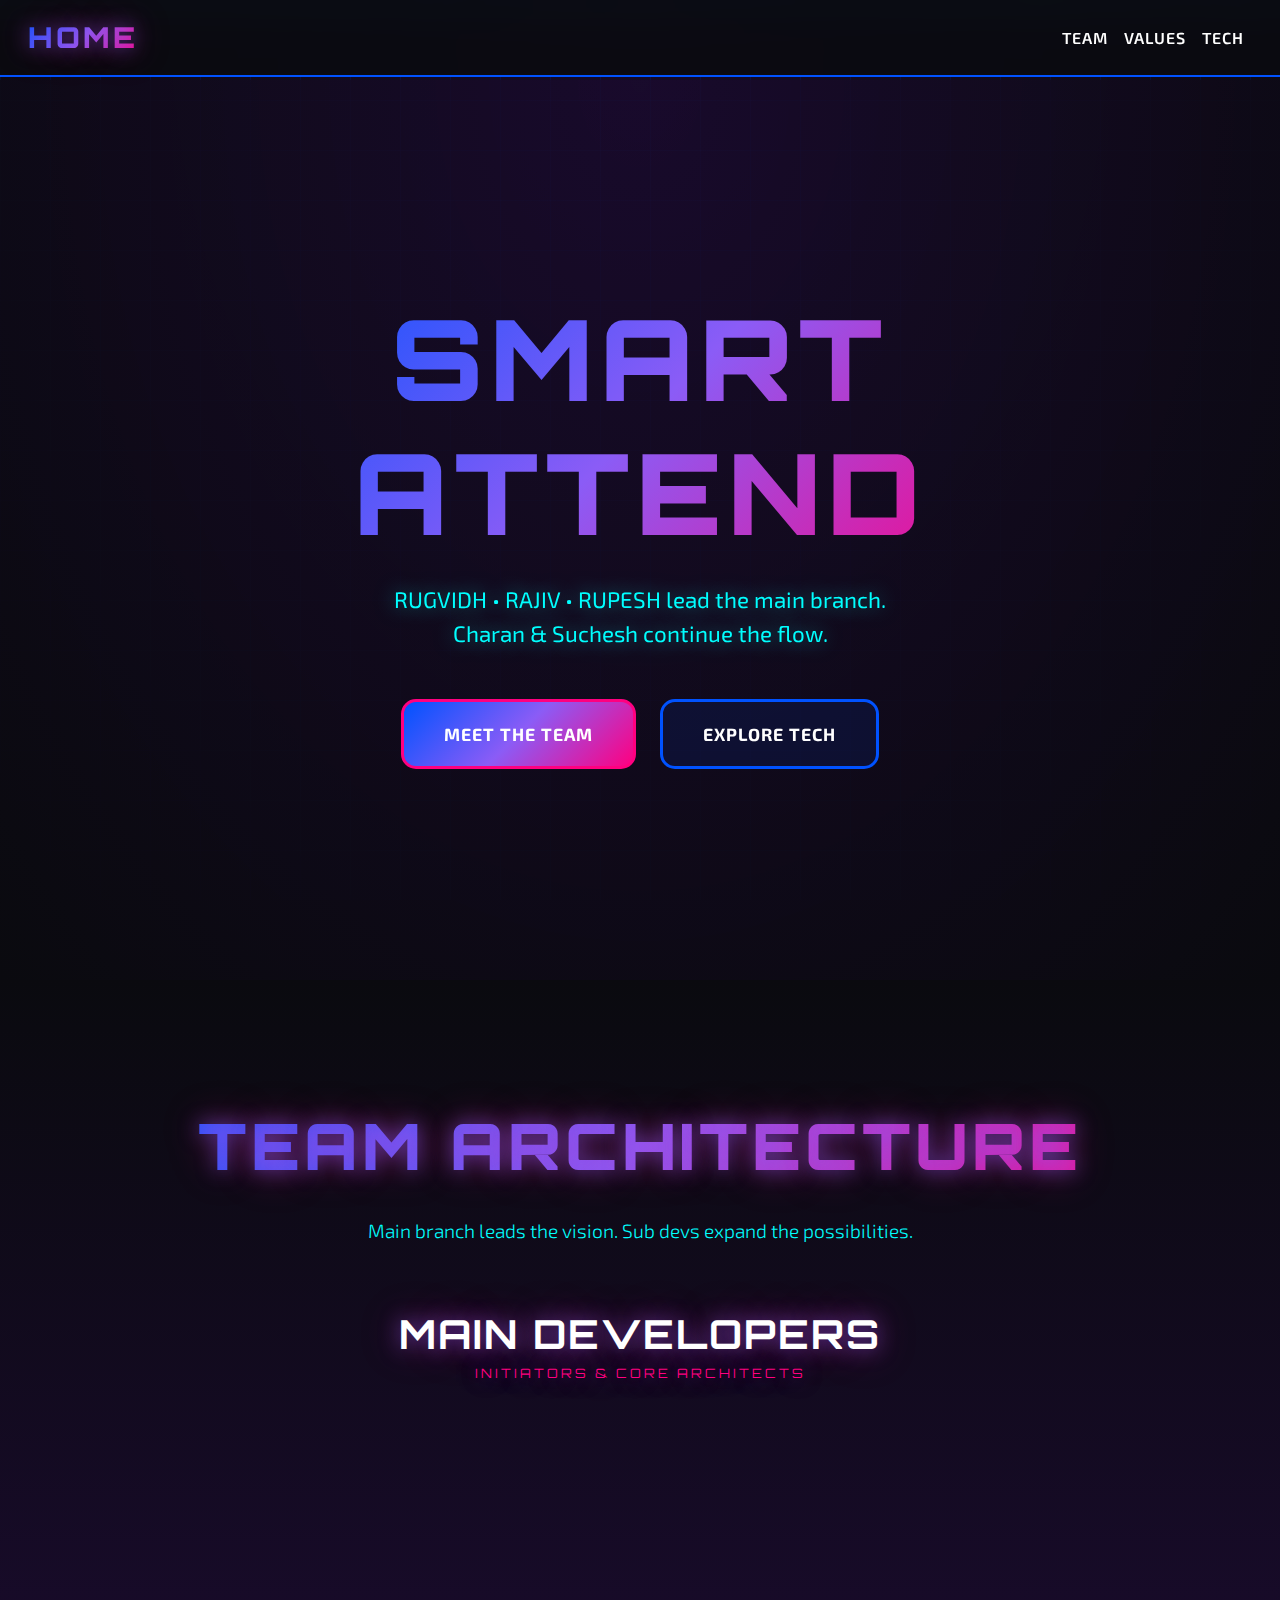
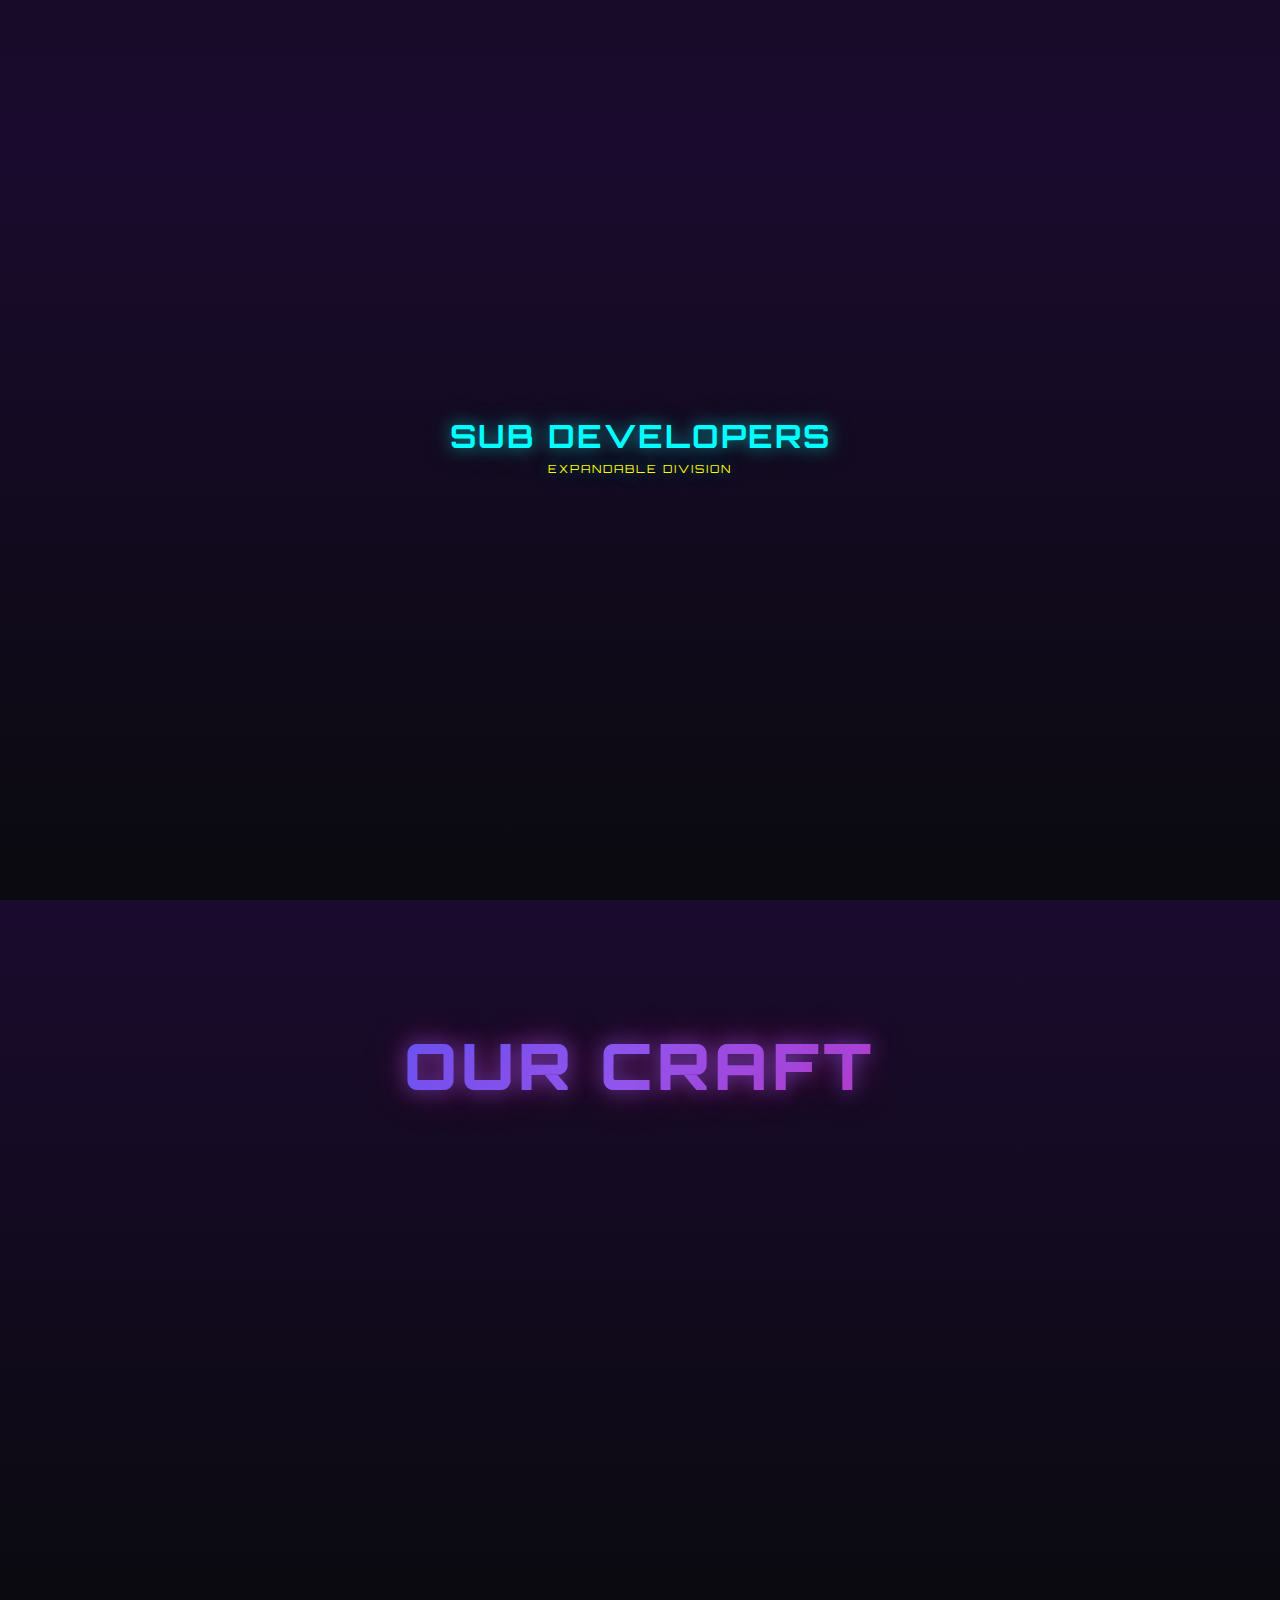
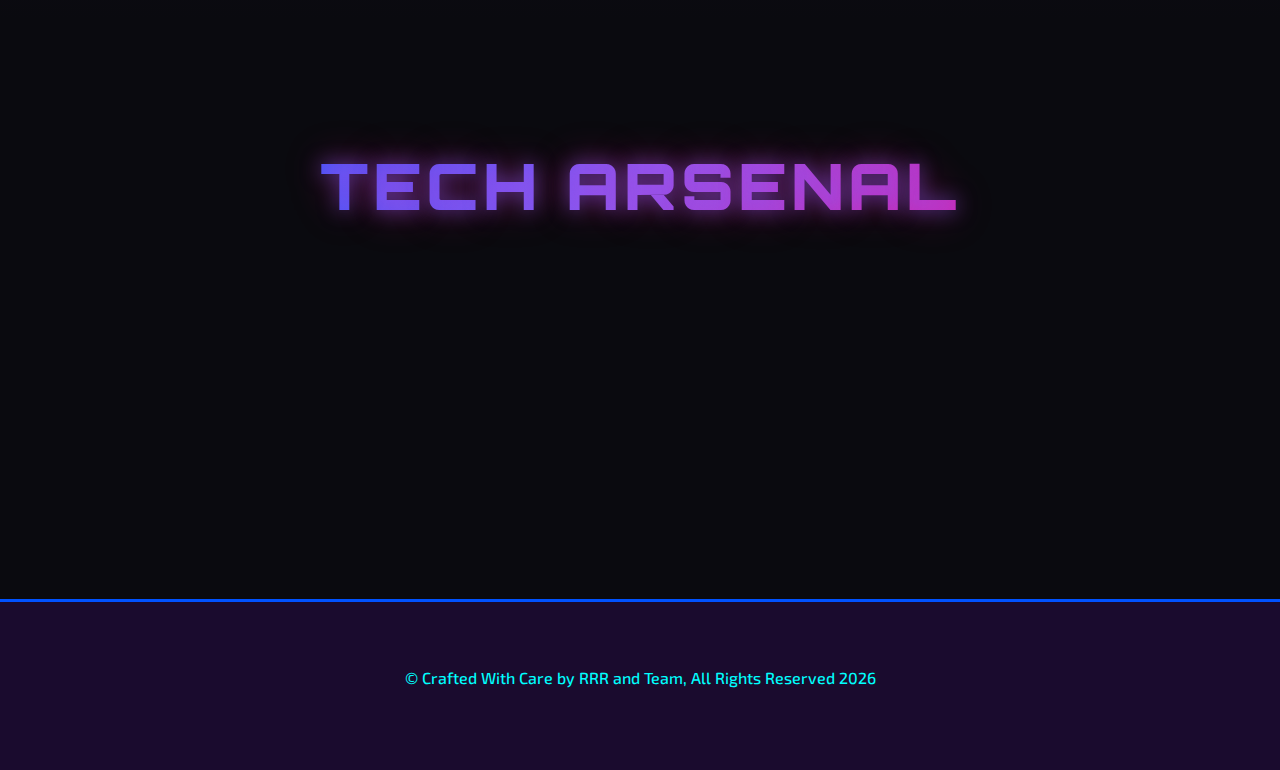
<file: templates/about.html>
<!DOCTYPE html>
<html lang="en">
<head>
    <meta charset="UTF-8">
    <meta name="viewport" content="width=device-width, initial-scale=1.0, shrink-to-fit=no">
    <title>About - Smart Attend</title>
    <meta name="description"
        content="Meet the team behind the ultra-real experiences. RUG • RAJ • RUP lead the main branch. Charan & Suchesh continue the flow.">

    <!-- Bootstrap CSS -->
    <link href="https://cdn.jsdelivr.net/npm/bootstrap@5.3.0/dist/css/bootstrap.min.css" rel="stylesheet">
    <!-- Fonts -->
    <link
        href="https://fonts.googleapis.com/css2?family=Orbitron:wght@400;700;900&family=Inter:wght@300;400;500;600;700&family=JetBrains+Mono:wght@400;500;600&family=Exo+2:wght@300;400;600;700;900&display=swap"
        rel="stylesheet">

    <style>
        /* Override Bootstrap's active nav link color */
.navbar-nav .nav-link.active,
.navbar-nav .nav-link.show {
    color: var(--neon-cyan) !important; /* Use !important to enforce over Bootstrap defaults */
    text-shadow: 0 0 10px var(--neon-cyan); /* Match your hover effect for consistency */
}

/* Ensure the active underline and glow remain */
.navbar-nav .nav-link.active::after {
    content: '';
    position: absolute;
    bottom: -8px;
    left: 0;
    right: 0;
    height: 3px;
    background: var(--main-dev-gradient);
    border-radius: 3px;
    box-shadow: var(--glow-main);
}
        :root {
            /* Anime Color Palette */
            --void-black: #0A0A0F;
            --midnight-purple: #1A0B2E;
            --electric-blue: #0052FF;
            --cyber-magenta: #FF0080;
            --neon-cyan: #00FFFF;
            --plasma-pink: #FF69B4;
            --energy-yellow: #FFFF00;
            --crystal-white: #FFFFFF;

            /* Gradients */
            --main-dev-gradient: linear-gradient(135deg, #0052FF 0%, #8B5CF6 50%, #FF0080 100%);
            --sub-dev-gradient: linear-gradient(135deg, #00FFFF 0%, #10B981 50%, #FFFF00 100%);
            --background-gradient: radial-gradient(ellipse at top, rgba(26, 11, 46, 0.8) 0%, rgba(10, 10, 15, 1) 100%);

            /* Anime Effects */
            --glow-main: 0 0 20px rgba(139, 92, 246, 0.6), 0 0 40px rgba(255, 0, 128, 0.4);
            --glow-sub: 0 0 15px rgba(0, 255, 255, 0.5), 0 0 30px rgba(16, 185, 129, 0.3);
        }

        * {
            margin: 0;
            padding: 0;
            box-sizing: border-box;
        }

        body {
            font-family: 'Exo 2', sans-serif;
            background: var(--void-black);
            color: var(--crystal-white);
            overflow-x: hidden;
            scroll-behavior: smooth;
            position: relative;
            padding-top: 80px;
        }

        /* Animated Background */
        .anime-background {
            position: fixed;
            top: 0;
            left: 0;
            width: 100%;
            height: 100vh;
            z-index: -2;
            background: var(--background-gradient);
        }

        .anime-particles {
            position: absolute;
            width: 100%;
            height: 100%;
            overflow: hidden;
        }

        .particle {
            position: absolute;
            width: 3px;
            height: 3px;
            background: var(--neon-cyan);
            border-radius: 50%;
            animation: float-particle 8s linear infinite;
            box-shadow: 0 0 10px currentColor;
        }

        .particle:nth-child(2n) {
            background: var(--plasma-pink);
            animation-duration: 12s;
            animation-delay: -2s;
        }

        .particle:nth-child(3n) {
            background: var(--energy-yellow);
            animation-duration: 10s;
            animation-delay: -4s;
        }

        @keyframes float-particle {
            0% {
                transform: translateY(100vh) translateX(0) rotate(0deg);
                opacity: 0;
            }
            10% {
                opacity: 1;
            }
            90% {
                opacity: 1;
            }
            100% {
                transform: translateY(-100px) translateX(100px) rotate(360deg);
                opacity: 0;
            }
        }

        /* Energy Grid */
        .energy-grid {
            position: fixed;
            top: 0;
            left: 0;
            width: 100%;
            height: 100vh;
            z-index: -1;
            background-image:
                linear-gradient(rgba(0, 82, 255, 0.1) 1px, transparent 1px),
                linear-gradient(90deg, rgba(0, 82, 255, 0.1) 1px, transparent 1px);
            background-size: 50px 50px;
            animation: grid-pulse 4s ease-in-out infinite;
        }

        @keyframes grid-pulse {
            0%, 100% {
                opacity: 0.3;
            }
            50% {
                opacity: 0.6;
            }
        }

        /* Navigation */
        .navbar {
            position: fixed;
            top: 0;
            left: 0;
            right: 0;
            z-index: 1000;
            background: rgba(10, 10, 15, 0.9);
            backdrop-filter: blur(20px);
            border-bottom: 2px solid var(--electric-blue);
            padding: 1rem;
            transition: all 0.3s cubic-bezier(0.4, 0, 0.2, 1);
        }

        .navbar-scrolled {
            background: rgba(10, 10, 15, 0.95);
            border-bottom-color: var(--cyber-magenta);
        }

        .nav-content {
            max-width: 1400px;
            margin: 0 auto;
        }

        .logo {
            font-family: 'Orbitron', sans-serif;
            font-size: 1.8rem;
            font-weight: 900;
            background: var(--main-dev-gradient);
            -webkit-background-clip: text;
            -webkit-text-fill-color: transparent;
            background-clip: text;
            text-transform: uppercase;
            letter-spacing: 3px;
            text-shadow: var(--glow-main);
        }

        .logo a {
            text-decoration: none;
            color: inherit;
        }

        .nav-links {
            list-style: none;
            margin: 0;
        }

        .nav-links a {
            color: var(--crystal-white);
            text-decoration: none;
            font-weight: 600;
            position: relative;
            transition: all 0.3s ease;
            text-transform: uppercase;
            letter-spacing: 1px;
        }

        .nav-links a:hover {
            color: var(--neon-cyan);
            text-shadow: 0 0 10px var(--neon-cyan);
        }

        .nav-links a.active::after {
            content: '';
            position: absolute;
            bottom: -8px;
            left: 0;
            right: 0;
            height: 3px;
            background: var(--main-dev-gradient);
            border-radius: 3px;
            box-shadow: var(--glow-main);
        }

        .navbar-toggler {
            border: 2px solid var(--electric-blue);
            background: rgba(0, 82, 255, 0.2);
            width: 40px;
            height: 40px;
            padding: 0.25rem;
        }

        .navbar-toggler-icon {
            width: 24px;
            height: 24px;
            filter: brightness(0) invert(1);
        }

      

        /* Hero Section */
        .hero {
            height: 100vh;
            display: flex;
            align-items: center;
            justify-content: center;
            text-align: center;
            position: relative;
            background: var(--background-gradient);
        }

        .hero-content {
            max-width: 900px;
            padding: 2rem;
            z-index: 2;
        }

        .hero-title {
            font-family: 'Orbitron', sans-serif;
            font-size: clamp(3.5rem, 10vw, 7rem);
            font-weight: 900;
            text-transform: uppercase;
            letter-spacing: 6px;
            margin-bottom: 1.5rem;
            background: var(--main-dev-gradient);
            -webkit-background-clip: text;
            -webkit-text-fill-color: transparent;
            background-clip: text;
            animation: title-glow 3s ease-in-out infinite;
            position: relative;
        }

        .hero-title::after {
            content: '';
            position: absolute;
            top: 0;
            left: 0;
            right: 0;
            bottom: 0;
            background: var(--main-dev-gradient);
            -webkit-background-clip: text;
            -webkit-text-fill-color: transparent;
            background-clip: text;
            filter: blur(10px);
            z-index: -1;
            opacity: 0.7;
        }

        .hero-subtitle {
            font-size: 1.4rem;
            font-weight: 400;
            margin-bottom: 3rem;
            color: var(--neon-cyan);
            text-shadow: 0 0 20px rgba(0, 255, 255, 0.5);
            animation: fade-up 1s ease-out 0.5s both;
        }

        .hero-ctas {
            display: flex;
            gap: 1.5rem;
            justify-content: center;
            flex-wrap: wrap;
            animation: fade-up 1s ease-out 1s both;
        }

        .cta-button {
            padding: 1.2rem 2.5rem;
            border: 3px solid var(--electric-blue);
            background: rgba(0, 82, 255, 0.1);
            color: var(--crystal-white);
            text-decoration: none;
            font-weight: 700;
            font-size: 1.1rem;
            border-radius: 15px;
            position: relative;
            transition: all 0.4s cubic-bezier(0.4, 0, 0.2, 1);
            overflow: hidden;
            text-transform: uppercase;
            letter-spacing: 1px;
        }

        .cta-button:hover {
            transform: translateY(-5px) scale(1.05);
            box-shadow: var(--glow-main);
            border-color: var(--cyber-magenta);
        }

        .cta-primary {
            background: var(--main-dev-gradient);
            border-color: var(--cyber-magenta);
        }

        @keyframes title-glow {
            0%, 100% {
                filter: brightness(1) drop-shadow(0 0 20px rgba(139, 92, 246, 0.5));
            }
            50% {
                filter: brightness(1.3) drop-shadow(0 0 40px rgba(255, 0, 128, 0.7));
            }
        }

        @keyframes fade-up {
            from {
                opacity: 0;
                transform: translateY(50px);
            }
            to {
                opacity: 1;
                transform: translateY(0);
            }
        }

        /* Team Section */
        .team-section {
            padding: 8rem 2rem;
            background: linear-gradient(180deg, var(--void-black) 0%, var(--midnight-purple) 50%, var(--void-black) 100%);
            position: relative;
        }

        .section-title {
            font-family: 'Orbitron', sans-serif;
            font-size: 4rem;
            font-weight: 900;
            text-align: center;
            margin-bottom: 2rem;
            text-transform: uppercase;
            letter-spacing: 4px;
            background: var(--main-dev-gradient);
            -webkit-background-clip: text;
            -webkit-text-fill-color: transparent;
            background-clip: text;
            text-shadow: var(--glow-main);
        }

        .section-subtitle {
            text-align: center;
            font-size: 1.2rem;
            color: var(--neon-cyan);
            margin-bottom: 4rem;
            font-weight: 300;
        }

        .team-hierarchy {
            max-width: 1400px;
            margin: 0 auto;
            position: relative;
        }

        /* Main Developers Section */
        .main-developers {
            margin-bottom: 6rem;
        }

        .main-dev-title {
            font-family: 'Orbitron', sans-serif;
            font-size: 2.5rem;
            font-weight: 700;
            text-align: center;
            margin-bottom: 3rem;
            text-transform: uppercase;
            letter-spacing: 2px;
            color: var(--crystal-white);
            text-shadow: var(--glow-main);
            position: relative;
        }

        .main-dev-title::after {
            content: 'Initiators & CORE ARCHITECTS';
            position: absolute;
            top: 100%;
            left: 50%;
            transform: translateX(-50%);
            font-size: 0.8rem;
            color: var(--cyber-magenta);
            font-weight: 400;
            letter-spacing: 3px;
            margin-top: 0.5rem;
        }

        .main-dev-grid {
            display: grid;
            grid-template-columns: repeat(auto-fit, minmax(350px, 1fr));
            gap: 3rem;
            justify-content: center;
            max-width: 1200px;
            margin: 0 auto;
        }

        .main-dev-card {
            background: linear-gradient(145deg, rgba(0, 82, 255, 0.15) 0%, rgba(139, 92, 246, 0.1) 100%);
            border: 3px solid var(--electric-blue);
            border-radius: 25px;
            padding: 3rem 2rem;
            text-align: center;
            position: relative;
            transition: all 0.5s cubic-bezier(0.4, 0, 0.2, 1);
            backdrop-filter: blur(15px);
            overflow: hidden;
        }

        .main-dev-card::before {
            content: '';
            position: absolute;
            top: -50%;
            left: -50%;
            width: 200%;
            height: 200%;
            background: conic-gradient(from 0deg, var(--electric-blue), var(--cyber-magenta), var(--neon-cyan), var(--electric-blue));
            border-radius: 50%;
            opacity: 0;
            transition: opacity 0.5s ease;
            animation: rotate-energy 8s linear infinite;
            z-index: -1;
        }

        .main-dev-card:hover::before {
            opacity: 0.3;
        }

        .main-dev-card:hover {
            transform: translateY(-15px) rotateX(10deg) rotateY(5deg);
            border-color: var(--cyber-magenta);
            box-shadow: var(--glow-main);
        }

        @keyframes rotate-energy {
            from {
                transform: rotate(0deg);
            }
            to {
                transform: rotate(360deg);
            }
        }

        .main-avatar {
            width: 120px;
            height: 120px;
            border-radius: 50%;
            margin: 0 auto 1.5rem;
            background: var(--main-dev-gradient);
            display: flex;
            align-items: center;
            justify-content: center;
            font-size: 3rem;
            font-weight: 900;
            position: relative;
            box-shadow: var(--glow-main);
            font-family: 'Orbitron', sans-serif;
        }

        .main-avatar::after {
            content: '';
            position: absolute;
            top: -8px;
            left: -8px;
            right: -8px;
            bottom: -8px;
            border-radius: 50%;
            border: 3px solid var(--neon-cyan);
            animation: pulse-halo 2s ease-in-out infinite;
        }

        @keyframes pulse-halo {
            0%, 100% {
                transform: scale(1);
                opacity: 1;
            }
            50% {
                transform: scale(1.1);
                opacity: 0.7;
            }
        }

        .main-member-name {
            font-size: 2rem;
            font-weight: 900;
            margin-bottom: 0.5rem;
            color: var(--crystal-white);
            font-family: 'Orbitron', sans-serif;
            text-transform: uppercase;
            letter-spacing: 2px;
        }

        .main-member-alias {
            font-family: 'JetBrains Mono', monospace;
            font-size: 1.2rem;
            color: var(--cyber-magenta);
            margin-bottom: 1rem;
            font-weight: 700;
            text-shadow: 0 0 10px var(--cyber-magenta);
        }

        .main-member-role {
            font-size: 1.1rem;
            color: var(--neon-cyan);
            margin-bottom: 1.5rem;
            line-height: 1.5;
            font-weight: 500;
        }

        /* Sub Developers Section */
        .sub-developers {
            position: relative;
            margin-top: 4rem;
        }

        .sub-dev-title {
            font-family: 'Orbitron', sans-serif;
            font-size: 2rem;
            font-weight: 700;
            text-align: center;
            margin-bottom: 2rem;
            text-transform: uppercase;
            letter-spacing: 2px;
            color: var(--neon-cyan);
            text-shadow: var(--glow-sub);
            position: relative;
        }

        .sub-dev-title::after {
            content: 'EXPANDABLE DIVISION';
            position: absolute;
            top: 100%;
            left: 50%;
            transform: translateX(-50%);
            font-size: 0.7rem;
            color: var(--energy-yellow);
            font-weight: 400;
            letter-spacing: 2px;
            margin-top: 0.5rem;
        }

        .sub-dev-grid {
            display: grid;
            grid-template-columns: repeat(auto-fit, minmax(280px, 1fr));
            gap: 2rem;
            justify-content: center;
            max-width: 800px;
            margin: 0 auto;
        }

        .sub-dev-card {
            background: linear-gradient(145deg, rgba(0, 255, 255, 0.1) 0%, rgba(16, 185, 129, 0.05) 100%);
            border: 2px solid var(--neon-cyan);
            border-radius: 20px;
            padding: 2rem;
            text-align: center;
            position: relative;
            transition: all 0.4s cubic-bezier(0.4, 0, 0.2, 1);
            backdrop-filter: blur(10px);
        }

        .sub-dev-card:hover {
            transform: translateY(-10px) scale(1.02);
            border-color: var(--energy-yellow);
            box-shadow: var(--glow-sub);
        }

        .sub-avatar {
            width: 80px;
            height: 80px;
            border-radius: 50%;
            margin: 0 auto 1rem;
            background: var(--sub-dev-gradient);
            display: flex;
            align-items: center;
            justify-content: center;
            font-size: 2rem;
            font-weight: 700;
            position: relative;
            box-shadow: var(--glow-sub);
            font-family: 'Orbitron', sans-serif;
        }

        .sub-member-name {
            font-size: 1.5rem;
            font-weight: 700;
            margin-bottom: 0.5rem;
            color: var(--crystal-white);
            font-family: 'Exo 2', sans-serif;
        }

        .sub-member-alias {
            font-family: 'JetBrains Mono', monospace;
            font-size: 0.9rem;
            color: var(--energy-yellow);
            margin-bottom: 1rem;
            font-weight: 600;
        }

        .sub-member-role {
            font-size: 1rem;
            color: var(--neon-cyan);
            margin-bottom: 1.5rem;
            line-height: 1.4;
        }

        /* Skill Chips */
        .skill-chips {
            display: flex;
            flex-wrap: wrap;
            gap: 0.5rem;
            justify-content: center;
        }

        .main-skill-chip {
            background: rgba(255, 0, 128, 0.2);
            color: var(--cyber-magenta);
            padding: 0.4rem 1rem;
            border-radius: 15px;
            font-size: 0.85rem;
            font-weight: 600;
            border: 2px solid rgba(255, 0, 128, 0.3);
            text-transform: uppercase;
            letter-spacing: 1px;
        }

        .sub-skill-chip {
            background: rgba(0, 255, 255, 0.15);
            color: var(--neon-cyan);
            padding: 0.3rem 0.8rem;
            border-radius: 12px;
            font-size: 0.8rem;
            font-weight: 500;
            border: 1px solid rgba(0, 255, 255, 0.3);
        }

        /* Connection Hierarchy Visualization */
        .hierarchy-connector {
            position: absolute;
            top: 50%;
            left: 50%;
            transform: translateX(-50%);
            width: 300px;
            height: 3px;
            background: var(--main-dev-gradient);
            box-shadow: var(--glow-main);
            animation: energy-flow 3s ease-in-out infinite;
        }

        @keyframes energy-flow {
            0%, 100% {
                opacity: 0.6;
                width: 200px;
            }
            50% {
                opacity: 1;
                width: 400px;
            }
        }

        /* Values Section */
        .values-section {
            padding: 8rem 2rem;
            background: linear-gradient(180deg, var(--midnight-purple) 0%, var(--void-black) 100%);
        }

        .values-grid {
            max-width: 1200px;
            margin: 0 auto;
            display: grid;
            grid-template-columns: repeat(auto-fit, minmax(300px, 1fr));
            gap: 2rem;
        }

        .value-card {
            background: rgba(0, 82, 255, 0.1);
            border: 2px solid rgba(139, 92, 246, 0.3);
            border-radius: 20px;
            padding: 2.5rem;
            text-align: center;
            transition: all 0.4s ease;
            position: relative;
            overflow: hidden;
        }

        .value-card:hover {
            border-color: var(--neon-cyan);
            transform: translateY(-8px);
            box-shadow: 0 20px 40px rgba(0, 82, 255, 0.3);
        }

        .value-icon {
            font-size: 4rem;
            margin-bottom: 1.5rem;
            display: block;
            filter: drop-shadow(0 0 15px currentColor);
        }

        .value-title {
            font-size: 1.8rem;
            font-weight: 700;
            margin-bottom: 1rem;
            color: var(--crystal-white);
            font-family: 'Orbitron', sans-serif;
        }

        .value-desc {
            color: var(--neon-cyan);
            line-height: 1.6;
            font-size: 1.1rem;
        }

        /* Tech Stack Section */
        .tech-section {
            padding: 8rem 2rem;
            background: var(--void-black);
        }

        .tech-grid {
            max-width: 1000px;
            margin: 0 auto;
            display: grid;
            grid-template-columns: repeat(auto-fit, minmax(140px, 1fr));
            gap: 1.5rem;
        }

        .tech-badge {
            background: var(--sub-dev-gradient);
            border: 2px solid var(--neon-cyan);
            border-radius: 15px;
            padding: 1.5rem 1rem;
            text-align: center;
            font-weight: 700;
            color: var(--void-black);
            transition: all 0.3s ease;
            position: relative;
            text-transform: uppercase;
            letter-spacing: 1px;
            font-size: 0.9rem;
        }

        .tech-badge:hover {
            border-color: var(--energy-yellow);
            box-shadow: var(--glow-sub);
            transform: scale(1.1) rotate(2deg);
        }

        /* Footer */
        .footer {
            padding: 4rem 2rem;
            background: var(--midnight-purple);
            border-top: 3px solid var(--electric-blue);
            text-align: center;
        }

        .social-links {
            display: flex;
            justify-content: center;
            gap: 2rem;
            margin-bottom: 2rem;
        }

        .social-link {
            color: var(--neon-cyan);
            font-size: 2rem;
            transition: all 0.3s ease;
            text-decoration: none;
        }

        .social-link:hover {
            color: var(--energy-yellow);
            transform: translateY(-5px) scale(1.2);
            text-shadow: 0 0 15px currentColor;
        }

        /* Special Effects */
        .scan-line {
            position: absolute;
            top: 0;
            left: 0;
            width: 100%;
            height: 2px;
            background: var(--neon-cyan);
            box-shadow: 0 0 10px var(--neon-cyan);
            animation: scan 3s ease-in-out infinite;
        }

        @keyframes scan {
            0%, 100% {
                transform: translateX(-100%);
            }
            50% {
                transform: translateX(100vw);
            }
        }

        /* Enhanced Mobile Responsiveness */
        @media (max-width: 768px) {
            .navbar-collapse {
            background: var(--void-black);
            border-top: 1px solid var(--electric-blue);
        }
            body {
                padding-top: 60px;
            }

            .navbar {
                padding: 0.5rem 1rem;
            }

            .nav-content {
                padding: 0;
            }

            .logo {
                font-size: 1.4rem;
                letter-spacing: 2px;
            }

            .navbar-collapse {
                max-width: 100%;
                overflow-x: hidden;
                padding: 1rem;
            }

            .nav-links {
                flex-direction: column;
                gap: 0.5rem;
                text-align: center;
            }

            .nav-links a {
                padding: 0.5rem;
                font-size: 1rem;
            }

            .hero {
                height: auto;
                min-height: 80vh;
            }

            .hero-content {
                padding: 1rem;
            }

            .hero-title {
                font-size: clamp(2rem, 8vw, 3.5rem);
                letter-spacing: 3px;
            }

            .hero-subtitle {
                font-size: 1rem;
                margin-bottom: 2rem;
            }

            .hero-ctas {
                flex-direction: column;
                align-items: center;
                gap: 1rem;
            }

            .cta-button {
                width: 100%;
                max-width: 280px;
                padding: 1rem 2rem;
                font-size: 1rem;
            }

            .team-section,
            .values-section,
            .tech-section {
                padding: 4rem 1rem;
            }

            .section-title {
                font-size: 2.5rem;
                letter-spacing: 2px;
            }

            .section-subtitle {
                font-size: 1rem;
                margin-bottom: 2rem;
            }

            .main-dev-grid,
            .sub-dev-grid,
            .values-grid,
            .tech-grid {
                grid-template-columns: 1fr;
                gap: 1.5rem;
            }

            .main-dev-card,
            .sub-dev-card,
            .value-card {
                max-width: 100%;
                padding: 1.5rem;
            }

            .main-dev-title {
                font-size: 1.8rem;
            }

            .main-dev-title::after {
                font-size: 0.7rem;
            }

            .sub-dev-title {
                font-size: 1.5rem;
            }

            .sub-dev-title::after {
                font-size: 0.6rem;
            }

            .main-avatar {
                width: 100px;
                height: 100px;
                font-size: 2.5rem;
            }

            .sub-avatar {
                width: 70px;
                height: 70px;
                font-size: 1.8rem;
            }

            .main-member-name {
                font-size: 1.8rem;
            }

            .main-member-alias {
                font-size: 1rem;
            }

            .main-member-role {
                font-size: 1rem;
            }

            .sub-member-name {
                font-size: 1.4rem;
            }

            .sub-member-alias {
                font-size: 0.8rem;
            }

            .sub-member-role {
                font-size: 0.9rem;
            }

            .value-icon {
                font-size: 3rem;
            }

            .value-title {
                font-size: 1.5rem;
            }

            .value-desc {
                font-size: 1rem;
            }

            .tech-badge {
                padding: 1rem;
                font-size: 0.8rem;
            }

            .footer {
                padding: 2rem 1rem;
            }

            .social-links {
                gap: 1rem;
            }

            .social-link {
                font-size: 1.5rem;
            }

            .energy-grid,
            .scan-line {
                display: none;
            }

            .particle {
                animation-duration: 12s;
            }

            .main-dev-card::before {
                animation-duration: 10s;
            }

            .hierarchy-connector {
                width: 200px;
            }
        }

        @media (max-width: 576px) {
            .main-dev-grid,
            .sub-dev-grid,
            .values-grid,
            .tech-grid {
                gap: 1rem;
            }

            .main-dev-card,
            .sub-dev-card,
            .value-card {
                padding: 1rem;
            }

            .hero-title {
                font-size: clamp(1.8rem, 7vw, 3rem);
            }

            .section-title {
                font-size: 2rem;
            }
        }
    </style>
</head>

<body>
    <!-- Animated Background -->
    <div class="anime-background">
        <div class="anime-particles">
            <!-- Particles will be generated by JavaScript -->
        </div>
    </div>
    <div class="energy-grid"></div>
    <div class="scan-line"></div>

    <!-- Navigation -->
    <nav class="navbar navbar-expand-lg">
        <div class="nav-content container">
            <div class="logo"><a href="/">Home</a></div>
            <button class="navbar-toggler collapsed" type="button" data-bs-toggle="collapse" data-bs-target="#navbarNav" aria-controls="navbarNav" aria-expanded="false" aria-label="Toggle navigation">
                <span class="navbar-toggler-icon"></span>
            </button>
            <div class="collapse navbar-collapse" id="navbarNav">
                <ul class="nav-links navbar-nav ms-auto">
                    <li class="nav-item"><a class="nav-link" href="#team">Team</a></li>
                    <li class="nav-item"><a class="nav-link" href="#values">Values</a></li>
                    <li class="nav-item"><a class="nav-link" href="#tech">Tech</a></li>
                </ul>
            </div>
        </div>
    </nav>

    <!-- About Content -->
    <div id="about">
        <!-- Hero Section -->
        <section class="hero">
            <div class="hero-content">
                <h1 class="hero-title">Smart Attend</h1>
                <p class="hero-subtitle">RUGVIDH • RAJIV • RUPESH lead the main branch.<br>Charan & Suchesh continue the flow.</p>
                <div class="hero-ctas">
                    <a href="#team" class="cta-button cta-primary">Meet the Team</a>
                    <a href="#tech" class="cta-button">Explore Tech</a>
                </div>
            </div>
        </section>

        <!-- Team Section -->
        <section id="team" class="team-section">
            <h2 class="section-title">Team Architecture</h2>
            <p class="section-subtitle">Main branch leads the vision. Sub devs expand the possibilities.</p>

            <div class="team-hierarchy">
                <!-- Main Developers -->
                <div class="main-developers">
                    <h3 class="main-dev-title">Main Developers</h3>
                    <div class="main-dev-grid">
                        <div class="main-dev-card">
                            <div class="main-avatar">R</div>
                            <h4 class="main-member-name">Rupesh</h4>
                            <div class="main-member-alias">R21-25</div>
                            <p class="main-member-role">Front-End Dev</p>
                            <div class="skill-chips">
                                <span class="main-skill-chip">Architecture</span>
                                <span class="main-skill-chip">DevOps</span>
                                <span class="main-skill-chip">Performance</span>
                                <span class="main-skill-chip">Infrastructure</span>
                            </div>
                        </div>

                        <div class="main-dev-card">
                            <div class="main-avatar">R</div>
                            <h4 class="main-member-name">Rugvidh</h4>
                            <div class="main-member-alias">R21-25</div>
                            <p class="main-member-role">Team Lead</p>
                            <div class="skill-chips">
                                <span class="main-skill-chip">Product Design</span>
                                <span class="main-skill-chip">UX Strategy</span>
                                <span class="main-skill-chip">Vision</span>
                                <span class="main-skill-chip">Leadership</span>
                            </div>
                        </div>

                        <div class="main-dev-card">
                            <div class="main-avatar">R</div>
                            <h4 class="main-member-name">Rajiv</h4>
                            <div class="main-member-alias">R21-25</div>
                            <p class="main-member-role">Back-End Dev</p>
                            <div class="skill-chips">
                                <span class="main-skill-chip">Machine Learning</span>
                                <span class="main-skill-chip">Computer Vision</span>
                                <span class="main-skill-chip">CUDA</span>
                                <span class="main-skill-chip">Other Optimizations</span>
                            </div>
                        </div>
                    </div>
                </div>

                <!-- Sub Developers -->
                <div class="sub-developers">
                    <h3 class="sub-dev-title">Sub Developers</h3>
                    <div class="sub-dev-grid">
                        <div class="sub-dev-card">
                            <div class="sub-avatar">C</div>
                            <h4 class="sub-member-name">Charan</h4>
                            <div class="sub-member-alias">CONTINUATOR</div>
                            <p class="sub-member-role"> - </p>
                            <div class="skill-chips"></div>
                        </div>

                        <div class="sub-dev-card">
                            <div class="sub-avatar">S</div>
                            <h4 class="sub-member-name">Suchesh</h4>
                            <div class="sub-member-alias">CONTINUATOR</div>
                            <p class="sub-member-role"> - </p>
                            <div class="skill-chips"></div>
                        </div>
                    </div>
                </div>
            </div>
        </section>

        <!-- Values Section -->
        <section id="values" class="values-section">
            <h2 class="section-title">Our Craft</h2>
            <div class="values-grid">
                <div class="value-card">
                    <div class="value-icon" style="color: var(--energy-yellow);">⚡</div>
                    <h3 class="value-title">Performance</h3>
                    <p class="value-desc">120fps feel, 60fps reality. Every millisecond optimized for seamless user experiences.</p>
                </div>
                <div class="value-card">
                    <div class="value-icon" style="color: var(--cyber-magenta);">🔒</div>
                    <h3 class="value-title">Security</h3>
                    <p class="value-desc">Privacy-first pipelines. Your data stays yours, processed locally and Accessed Globally.</p>
                </div>
                <div class="value-card">
                    <div class="value-icon" style="color: var(--plasma-pink);">🤝</div>
                    <h3 class="value-title">Collaboration</h3>
                    <p class="value-desc">Open to features & PRs. Building the future together, one commit at a time.</p>
                </div>
            </div>
        </section>

        <!-- Tech Stack Section -->
        <section id="tech" class="tech-section">
            <h2 class="section-title">Tech Arsenal</h2>
            <div class="tech-grid">
                <div class="tech-badge">Kotlin</div>
                <div class="tech-badge">TensorFlow Lite</div>
                <div class="tech-badge">CameraX</div>
                <div class="tech-badge">Mediapipe</div>
                <div class="tech-badge">FaceNet</div>
                <div class="tech-badge">Flask</div>
                <div class="tech-badge">OpenCV</div>
                <div class="tech-badge">PySQL</div>
                <div class="tech-badge">CUDA</div>
                <div class="tech-badge">GPU Acceleration</div>
                <div class="tech-badge">WebGL</div>
                <div class="tech-badge">Python</div>
            </div>
        </section>

        <!-- Footer -->
        <footer class="footer">
            <p id="getYear" style="color: var(--neon-cyan); font-weight: 500;"></p>
        </footer>
    </div>

    <!-- Scripts -->
    <script src="https://cdn.jsdelivr.net/npm/bootstrap@5.3.0/dist/js/bootstrap.bundle.min.js"></script>
    <script>
        // Debounce function
        function debounce(func, wait) {
            let timeout;
            return function executedFunction(...args) {
                const later = () => {
                    clearTimeout(timeout);
                    func(...args);
                };
                clearTimeout(timeout);
                timeout = setTimeout(later, wait);
            };
        }

        // Set footer year
        (function getYEAR() {
            document.getElementById("getYear").innerHTML = `© Crafted With Care by RRR and Team, All Rights Reserved ${new Date().getFullYear()}`;
        })();

        // Generate particles
        function createParticles() {
            const particleContainer = document.querySelector('.anime-particles');
            if (!particleContainer) return;

            const isMobile = window.innerWidth <= 768;
            const particleCount = isMobile ? 20 : 50;

            for (let i = 0; i < particleCount; i++) {
                const particle = document.createElement('div');
                particle.className = 'particle';
                particle.style.left = Math.random() * 100 + '%';
                particle.style.animationDelay = Math.random() * 8 + 's';
                particle.style.animationDuration = (Math.random() * 10 + 8) + 's';
                particleContainer.appendChild(particle);
            }
        }

        // Smooth scrolling for anchor links
        function smoothScroll(target) {
            const element = document.querySelector(target);
            if (element) {
                const offsetTop = element.offsetTop - 80;
                window.scrollTo({
                    top: offsetTop,
                    behavior: 'smooth'
                });
            }
        }

        // Handle anchor links and navbar collapse
        document.addEventListener('click', (e) => {
            if (e.target.matches('a[href^="#"]')) {
                e.preventDefault();
                const href = e.target.getAttribute('href');
                smoothScroll(href);

                // Update active nav link
                document.querySelectorAll('.nav-links a').forEach(link => {
                    link.classList.remove('active');
                });
                e.target.classList.add('active');

                // Close navbar on mobile
                const navbarCollapse = document.querySelector('#navbarNav');
                if (window.innerWidth <= 768 && navbarCollapse.classList.contains('show')) {
                    const collapse = bootstrap.Collapse.getInstance(navbarCollapse) || new bootstrap.Collapse(navbarCollapse, { toggle: false });
                    collapse.hide();
                }
            }
        });

        // Navbar scroll effect
        window.addEventListener('scroll', debounce(() => {
            const navbar = document.querySelector('.navbar');
            const scrolled = window.pageYOffset;

            if (scrolled > 50) {
                navbar.classList.add('navbar-scrolled');
            } else {
                navbar.classList.remove('navbar-scrolled');
            }
        }, 100));

        // Intersection Observer for animations
        const observerOptions = {
            threshold: 0.1,
            rootMargin: '0px 0px -50px 0px'
        };

        const observer = new IntersectionObserver((entries) => {
            entries.forEach(entry => {
                if (entry.isIntersecting) {
                    entry.target.style.animation = 'fade-up 0.8s ease-out forwards';
                    entry.target.style.opacity = '1';
                }
            });
        }, observerOptions);

        // Konami code easter egg
        let konamiCode = [];
        const konamiSequence = [
            'ArrowUp', 'ArrowUp', 'ArrowDown', 'ArrowDown',
            'ArrowLeft', 'ArrowRight', 'ArrowLeft', 'ArrowRight',
            'KeyB', 'KeyA'
        ];

        document.addEventListener('keydown', (e) => {
            konamiCode.push(e.code);
            if (konamiCode.length > konamiSequence.length) {
                konamiCode.shift();
            }

            if (JSON.stringify(konamiCode) === JSON.stringify(konamiSequence)) {
                document.body.style.animation = 'anime-transform 4s ease-in-out';
                setTimeout(() => {
                    document.body.style.animation = '';
                }, 4000);
            }
        });

        // Add anime transformation animation
        const animeStyle = document.createElement('style');
        animeStyle.textContent = `
            @keyframes anime-transform {
                0%, 100% { 
                    filter: brightness(1) hue-rotate(0deg) saturate(1); 
                }
                25% { 
                    filter: brightness(1.8) hue-rotate(120deg) saturate(2); 
                }
                50% { 
                    filter: brightness(2.2) hue-rotate(240deg) saturate(3); 
                }
                75% { 
                    filter: brightness(1.8) hue-rotate(360deg) saturate(2); 
                }
            }
        `;
        document.head.appendChild(animeStyle);

        // Initialize on load
        document.addEventListener('DOMContentLoaded', () => {
            createParticles();

            // Observe elements for animation
            const animatedElements = document.querySelectorAll('.main-dev-card, .sub-dev-card, .value-card, .tech-badge');
            animatedElements.forEach((el, index) => {
                el.style.opacity = '0';
                el.style.transform = 'translateY(50px)';
                el.style.animationDelay = (index * 0.1) + 's';
                observer.observe(el);
            });

            // Sync toggler state with collapse events
            const navbarCollapse = document.querySelector('#navbarNav');
            const toggler = document.querySelector('.navbar-toggler');
            navbarCollapse.addEventListener('shown.bs.collapse', () => {
                toggler.setAttribute('aria-expanded', 'true');
                toggler.classList.remove('collapsed');
            });
            navbarCollapse.addEventListener('hidden.bs.collapse', () => {
                toggler.setAttribute('aria-expanded', 'false');
                toggler.classList.add('collapsed');
            });
        });

        // Handle resize
        window.addEventListener('resize', debounce(() => {
            const navbarCollapse = document.querySelector('#navbarNav');
            if (window.innerWidth > 768 && navbarCollapse.classList.contains('show')) {
                const collapse = bootstrap.Collapse.getInstance(navbarCollapse) || new bootstrap.Collapse(navbarCollapse, { toggle: false });
                collapse.hide();
            }
        }, 200));

        // Dynamic particle generation
        setInterval(() => {
            const isMobile = window.innerWidth <= 768;
            const maxParticles = isMobile ? 20 : 50;
            if (document.querySelectorAll('.particle').length < maxParticles) {
                createParticles();
            }
        }, 5000);
    </script>
</body>
</html>
</file>
